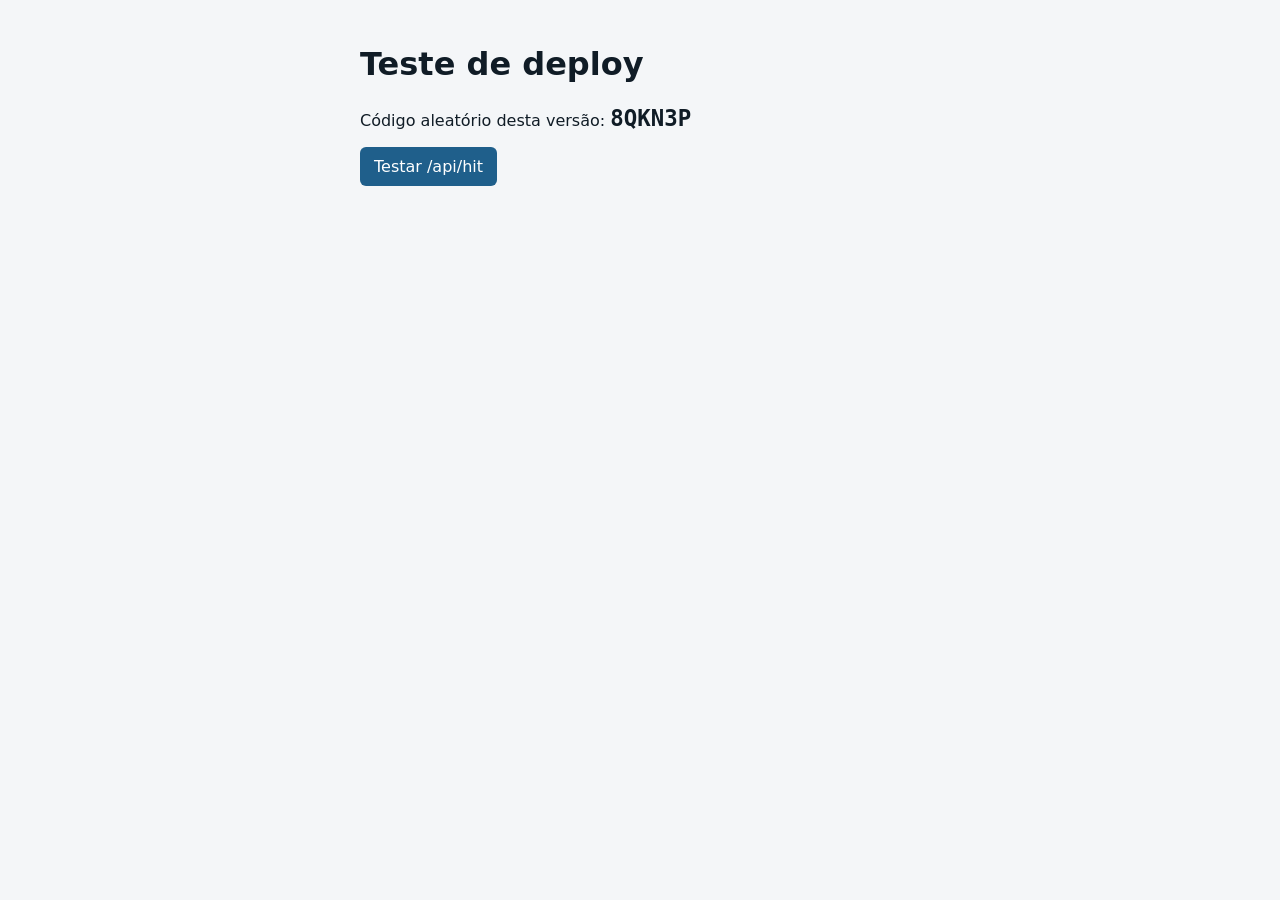
<file: teste-deploy/index.html>
<!doctype html>
<html lang="pt-BR">
<head>
<meta charset="utf-8">
<meta name="viewport" content="width=device-width, initial-scale=1">
<meta name="robots" content="noindex, nofollow">
<title>Teste de deploy</title>
<style>
  body { margin: 0; padding: 24px; font-family: system-ui, sans-serif; background: #f4f6f8; color: #101c26; }
  main { max-width: 560px; margin: 0 auto; }
  code { font-size: 1.4rem; font-weight: 700; }
  button { font: inherit; padding: 10px 14px; border: 0; border-radius: 6px; background: #1f5f8b; color: #fff; cursor: pointer; }
  #resultado { margin-top: 12px; }
</style>
</head>
<body>
<main>
  <h1>Teste de deploy</h1>
  <p>Código aleatório desta versão: <code id="codigo"></code></p>
  <p><button id="testar" type="button">Testar /api/hit</button></p>
  <p id="resultado" role="status"></p>
</main>
<script>
  (function () {
    var codigo = Math.random().toString(36).slice(2, 8).toUpperCase();
    document.getElementById('codigo').textContent = codigo;

    document.getElementById('testar').addEventListener('click', function () {
      var resultado = document.getElementById('resultado');
      resultado.textContent = 'Enviando...';
      fetch('/api/hit', {
        method: 'POST',
        headers: { 'content-type': 'application/json' },
        body: JSON.stringify({ caminho: '/teste-deploy' }),
      })
        .then(function (resposta) {
          resultado.textContent = 'Resposta de /api/hit: ' + resposta.status;
        })
        .catch(function (erro) {
          resultado.textContent = 'Falha de rede: ' + erro.message;
        });
    });
  })();
</script>
</body>
</html>
</file>
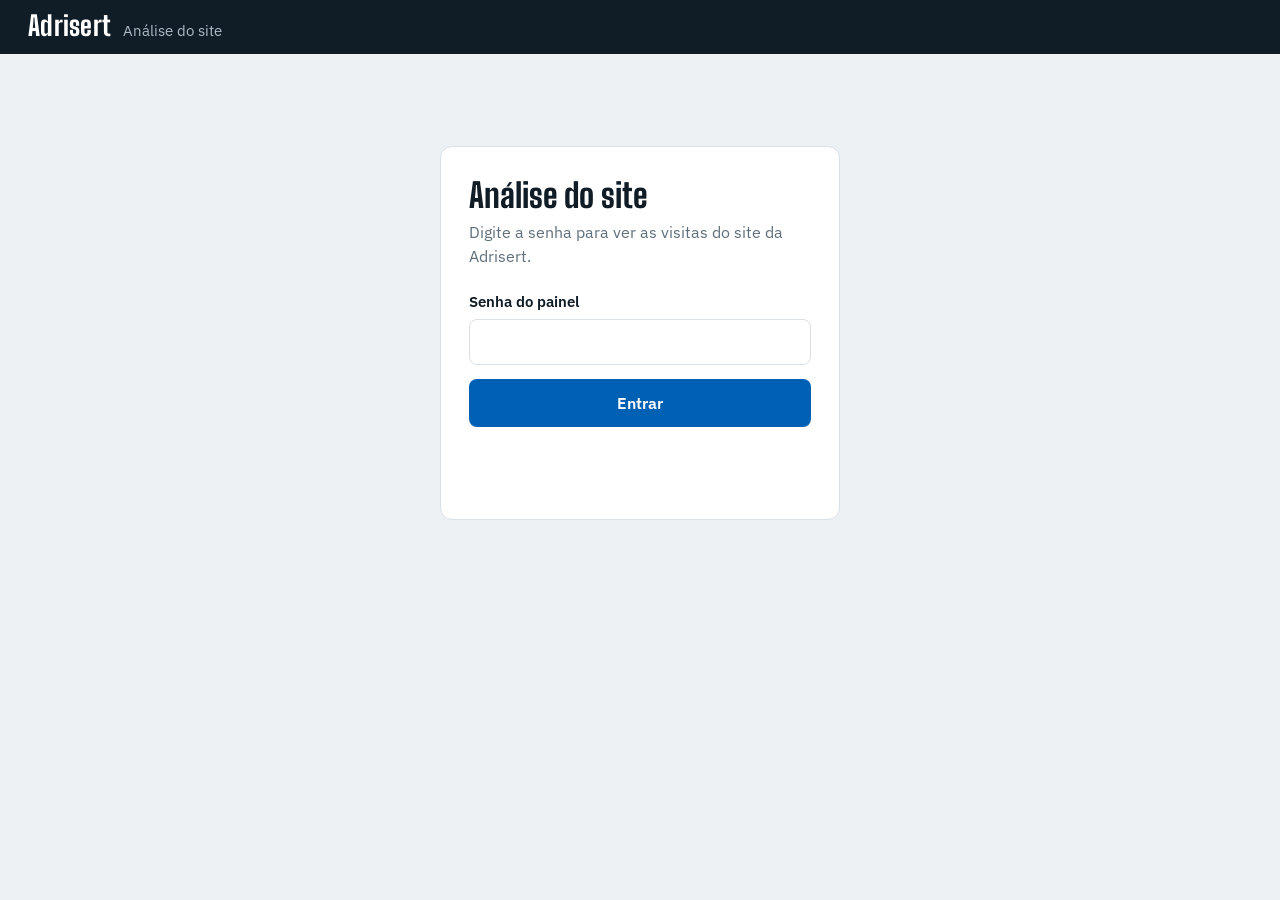
<file: painel-acessos.html>
<!doctype html>
<html lang="pt-BR">
<head>
<meta charset="utf-8">
<meta name="viewport" content="width=device-width, initial-scale=1">
<meta name="robots" content="noindex, nofollow">
<title>Análise do site | Adrisert</title>
<link rel="icon" href="assets/img/favicon.svg" type="image/svg+xml">
<link rel="preconnect" href="https://fonts.googleapis.com">
<link rel="preconnect" href="https://fonts.gstatic.com" crossorigin>
<link href="https://fonts.googleapis.com/css2?family=Big+Shoulders+Display:wght@700;800&family=IBM+Plex+Sans:wght@400;500;600&display=swap" rel="stylesheet">
<style>
  :root {
    --tinta: #101c26;
    --tinta-2: #1b2a36;
    --tinta-borda: #34485a;
    --fundo: #eef1f4;
    --superficie: #ffffff;
    --superficie-2: #f7f9fa;
    --borda: #d9e0e6;
    --grade: #e6ebef;
    --texto: #26343f;
    --apagado: #5f6f7b;
    --azul: #0060b4;
    --azul-claro: #e2edf8;
    --azul-medio: #a9c9ea;
    --laranja: #f0641e;
    --laranja-claro: #fde8dc;
    --verde: #157347;
    --verde-claro: #dff3e8;
    --vermelho: #b42318;
    --vermelho-claro: #fde4e1;
    --titulo: 'Big Shoulders Display', 'Arial Narrow', sans-serif;
    --corpo: 'IBM Plex Sans', system-ui, sans-serif;
  }
  * { box-sizing: border-box; }
  body { margin: 0; background: var(--fundo); color: var(--texto); font: 400 1rem/1.5 var(--corpo); -webkit-font-smoothing: antialiased; }
  :focus-visible { outline: 3px solid var(--laranja); outline-offset: 2px; }
  [hidden] { display: none !important; }
  button { font: inherit; color: inherit; }

  /* ---------- topo ---------- */
  .topo { background: var(--tinta); color: #fff; padding: 12px clamp(16px, 3vw, 28px); display: flex; align-items: center; gap: 12px 20px; flex-wrap: wrap; }
  .marca { display: flex; align-items: baseline; gap: 12px; }
  .marca strong { font: 800 1.7rem/1 var(--titulo); letter-spacing: .01em; }
  .marca span { color: #aebbc6; font-size: .95rem; }
  .controles { margin-left: auto; display: flex; align-items: center; gap: 10px; flex-wrap: wrap; }
  .online { display: inline-flex; align-items: center; gap: 8px; color: #d6dee5; font-size: .9rem; margin-right: 6px; }
  .online i { width: 8px; height: 8px; border-radius: 50%; background: #7d8b96; }
  .online.ativo i { background: #2fbf71; box-shadow: 0 0 0 3px rgba(47, 191, 113, .25); }
  .controle { background: var(--tinta-2); color: #fff; border: 1px solid var(--tinta-borda); border-radius: 8px; padding: 8px 12px; font: 500 .9rem var(--corpo); cursor: pointer; }
  .controle:hover { border-color: #5a7186; }
  .controles label { display: inline-flex; align-items: center; gap: 8px; color: #aebbc6; font-size: .9rem; }

  main { max-width: 1240px; margin: 0 auto; padding: 20px clamp(16px, 3vw, 28px) 40px; }
  .painel { display: grid; gap: 16px; transition: opacity .2s; }
  body.carregando .painel { opacity: .55; }

  .aviso { margin: 0; padding: 10px 14px; border-radius: 8px; background: var(--vermelho-claro); color: var(--vermelho); font-weight: 600; }

  .cartao { background: var(--superficie); border: 1px solid var(--borda); border-radius: 10px; min-width: 0; }
  .cartao-topo { display: flex; align-items: center; justify-content: space-between; gap: 12px; padding: 14px 18px 6px; }
  .cartao-topo h2 { margin: 0; font: 600 1rem/1.3 var(--corpo); color: var(--tinta); }
  .cartao-topo .coluna { color: var(--apagado); font-size: .8rem; font-weight: 500; }

  /* ---------- visão geral ---------- */
  .metricas { display: grid; grid-template-columns: repeat(4, 1fr); border-bottom: 1px solid var(--borda); }
  .metrica { position: relative; text-align: left; padding: 16px 20px 18px; background: var(--superficie-2); border: 0; border-right: 1px solid var(--borda); cursor: pointer; }
  .metrica:first-child { border-top-left-radius: 10px; }
  .metrica:last-child { border-right: 0; border-top-right-radius: 10px; }
  .metrica:hover { background: #f1f4f6; }
  .metrica[aria-pressed="true"] { background: var(--superficie); }
  .metrica[aria-pressed="true"]::after { content: ""; position: absolute; left: 0; right: 0; bottom: -1px; height: 3px; background: var(--azul); }
  .metrica[data-metrica="contatos"][aria-pressed="true"]::after { background: var(--laranja); }
  .metrica-rotulo { display: block; font-size: .875rem; font-weight: 500; color: var(--apagado); }
  .metrica-linha { display: flex; align-items: center; gap: 10px; margin-top: 6px; }
  .metrica-valor { font: 800 2.6rem/1 var(--titulo); color: var(--tinta); font-variant-numeric: tabular-nums; }
  .variacao { font-size: .75rem; font-weight: 600; padding: 2px 8px; border-radius: 999px; }
  .variacao.boa { background: var(--verde-claro); color: var(--verde); }
  .variacao.ruim { background: var(--vermelho-claro); color: var(--vermelho); }
  .variacao.neutra { background: var(--fundo); color: var(--apagado); }

  .grafico-area { position: relative; padding: 12px 0 6px; }
  .grafico-area svg { display: block; width: 100%; touch-action: pan-y; }
  .grafico-area text { font: 500 12px var(--corpo); fill: var(--apagado); }
  .dica { position: absolute; z-index: 2; pointer-events: none; transform: translate(-50%, -100%); background: var(--tinta); color: #fff; padding: 7px 11px; border-radius: 8px; font-size: .8rem; line-height: 1.35; white-space: nowrap; box-shadow: 0 4px 14px rgba(16, 28, 38, .25); }
  .dica.abaixo { transform: translate(-50%, 0); }
  .dica span { display: block; color: #aebbc6; }
  .dica strong { font-weight: 600; }

  /* ---------- listas ---------- */
  .grade-2 { display: grid; grid-template-columns: repeat(2, minmax(0, 1fr)); gap: 16px; }
  .grade-3 { display: grid; grid-template-columns: repeat(3, minmax(0, 1fr)); gap: 16px; }
  .lista { list-style: none; margin: 0; padding: 4px 10px 12px; }
  .linha { position: relative; display: flex; justify-content: space-between; align-items: center; gap: 12px; padding: 7px 10px; margin: 3px 0; border-radius: 6px; font-size: .925rem; }
  .linha-barra { position: absolute; top: 0; bottom: 0; left: 0; background: var(--azul-claro); border-radius: 6px; }
  .linha.laranja .linha-barra { background: var(--laranja-claro); }
  .linha-nome { position: relative; min-width: 0; overflow: hidden; text-overflow: ellipsis; white-space: nowrap; color: var(--tinta); }
  .linha-valor { position: relative; font-weight: 600; font-variant-numeric: tabular-nums; }
  .lista-vazia { color: var(--apagado); text-align: center; padding: 22px 10px; font-size: .9rem; }

  .abas { display: flex; gap: 2px; background: var(--fundo); border-radius: 8px; padding: 3px; }
  .aba { border: 0; background: transparent; color: var(--apagado); font-size: .825rem; font-weight: 500; padding: 4px 10px; border-radius: 6px; cursor: pointer; }
  .aba[aria-pressed="true"] { background: var(--superficie); color: var(--tinta); font-weight: 600; box-shadow: 0 1px 2px rgba(16, 28, 38, .12); }

  /* ---------- horários e contatos ---------- */
  .horas { display: grid; grid-template-columns: repeat(24, minmax(0, 1fr)); grid-template-rows: 100%; align-items: end; gap: 3px; height: 150px; margin: 8px 18px 0; }
  .hora-barra { min-height: 2px; background: var(--azul-medio); border-radius: 3px 3px 0 0; }
  .hora-barra.pico { background: var(--azul); }
  .horas-eixo { display: grid; grid-template-columns: repeat(24, minmax(0, 1fr)); margin: 6px 18px 0; color: var(--apagado); font-size: .75rem; }
  .horas-eixo span:nth-child(1) { grid-column: 1 / span 4; }
  .horas-eixo span:nth-child(2) { grid-column: 7 / span 4; }
  .horas-eixo span:nth-child(3) { grid-column: 13 / span 4; }
  .horas-eixo span:nth-child(4) { grid-column: 19 / span 4; }
  .nota { margin: 0; padding: 10px 18px 16px; color: var(--apagado); font-size: .875rem; }
  .contatos-total { padding: 2px 18px 0; font: 800 2.8rem/1 var(--titulo); color: var(--laranja); }

  .rodape { margin: 4px 2px 0; color: var(--apagado); font-size: .8rem; }

  /* ---------- entrada ---------- */
  .entrada { max-width: 400px; margin: 72px auto; background: var(--superficie); border: 1px solid var(--borda); border-radius: 12px; padding: 30px 28px; }
  .entrada h1 { margin: 0; font: 800 2.1rem/1.1 var(--titulo); color: var(--tinta); }
  .entrada p { margin: 6px 0 22px; color: var(--apagado); }
  .entrada form { display: grid; gap: 14px; }
  .entrada label { display: grid; gap: 6px; font-weight: 600; color: var(--tinta); font-size: .95rem; }
  .entrada input { font: inherit; padding: 11px 12px; border: 1px solid var(--borda); border-radius: 8px; }
  .entrada button { padding: 12px 16px; border: 0; border-radius: 8px; background: var(--azul); color: #fff; font-weight: 600; cursor: pointer; }
  .entrada button:hover { background: #00457f; }
  .entrada button:disabled { opacity: .6; cursor: wait; }
  .erro { margin: 0; min-height: 1.4em; color: var(--vermelho); font-weight: 600; font-size: .9rem; }

  @media (max-width: 960px) {
    .grade-3 { grid-template-columns: repeat(2, minmax(0, 1fr)); }
  }
  @media (max-width: 760px) {
    .metricas { grid-template-columns: repeat(2, 1fr); }
    .metrica { border-bottom: 1px solid var(--borda); }
    .metrica:nth-child(2) { border-right: 0; border-top-right-radius: 10px; }
    .metrica:last-child { border-top-right-radius: 0; }
    .metrica-valor { font-size: 2.1rem; }
    .grade-2, .grade-3 { grid-template-columns: minmax(0, 1fr); }
    .controles { margin-left: 0; width: 100%; }
    .online { width: 100%; }
  }
  @media (prefers-reduced-motion: reduce) {
    .painel { transition: none; }
  }
</style>
</head>
<body>
<header class="topo">
  <div class="marca">
    <strong>Adrisert</strong>
    <span>Análise do site</span>
  </div>
  <div class="controles" id="controles" hidden>
    <span class="online" id="online"><i aria-hidden="true"></i><span id="online-texto"></span></span>
    <label>
      Período
      <select class="controle" id="periodo">
        <option value="7" selected>Últimos 7 dias</option>
        <option value="30">Últimos 30 dias</option>
        <option value="90">Últimos 90 dias</option>
        <option value="365">Último ano</option>
      </select>
    </label>
    <button class="controle" id="atualizar" type="button">Atualizar</button>
    <button class="controle" id="sair" type="button">Sair</button>
  </div>
</header>

<main>
  <section class="entrada" id="entrada" aria-labelledby="titulo-entrada">
    <h1 id="titulo-entrada">Análise do site</h1>
    <p>Digite a senha para ver as visitas do site da Adrisert.</p>
    <form id="form-entrada">
      <label>
        Senha do painel
        <input id="senha" type="password" autocomplete="current-password" required>
      </label>
      <button id="botao-entrar" type="submit">Entrar</button>
      <p class="erro" id="erro-entrada" role="alert"></p>
    </form>
  </section>

  <div class="painel" id="painel" hidden>
    <p class="aviso" id="aviso" role="alert" hidden></p>

    <section class="cartao" aria-label="Visão geral">
      <div class="metricas">
        <button class="metrica" type="button" data-metrica="visitantes" aria-pressed="true">
          <span class="metrica-rotulo">Visitantes</span>
          <span class="metrica-linha"><span class="metrica-valor" id="valor-visitantes">0</span><span class="variacao" id="var-visitantes" hidden></span></span>
        </button>
        <button class="metrica" type="button" data-metrica="visualizacoes" aria-pressed="false">
          <span class="metrica-rotulo">Visualizações</span>
          <span class="metrica-linha"><span class="metrica-valor" id="valor-visualizacoes">0</span><span class="variacao" id="var-visualizacoes" hidden></span></span>
        </button>
        <button class="metrica" type="button" data-metrica="rejeicao" aria-pressed="false">
          <span class="metrica-rotulo">Taxa de rejeição</span>
          <span class="metrica-linha"><span class="metrica-valor" id="valor-rejeicao">–</span><span class="variacao" id="var-rejeicao" hidden></span></span>
        </button>
        <button class="metrica" type="button" data-metrica="contatos" aria-pressed="false">
          <span class="metrica-rotulo">Cliques no WhatsApp</span>
          <span class="metrica-linha"><span class="metrica-valor" id="valor-contatos">0</span><span class="variacao" id="var-contatos" hidden></span></span>
        </button>
      </div>
      <div class="grafico-area" id="grafico-area">
        <svg id="grafico" role="img" aria-label="Gráfico por dia"></svg>
        <div class="dica" id="dica" hidden></div>
      </div>
    </section>

    <div class="grade-2">
      <section class="cartao">
        <div class="cartao-topo"><h2>Páginas</h2><span class="coluna">Visitantes</span></div>
        <ol class="lista" id="lista-paginas"></ol>
      </section>
      <section class="cartao">
        <div class="cartao-topo"><h2>De onde vieram</h2><span class="coluna">Visitantes</span></div>
        <ol class="lista" id="lista-origens"></ol>
      </section>
    </div>

    <div class="grade-3">
      <section class="cartao">
        <div class="cartao-topo"><h2>Países</h2><span class="coluna">Visitantes</span></div>
        <ol class="lista" id="lista-paises"></ol>
      </section>
      <section class="cartao">
        <div class="cartao-topo">
          <h2>Aparelhos</h2>
          <div class="abas" role="group" aria-label="Tipo de informação">
            <button class="aba" type="button" data-aparelho="dispositivos" aria-pressed="true">Tipo</button>
            <button class="aba" type="button" data-aparelho="navegadores" aria-pressed="false">Navegador</button>
          </div>
        </div>
        <ol class="lista" id="lista-aparelhos"></ol>
      </section>
      <section class="cartao">
        <div class="cartao-topo"><h2>Sistemas</h2><span class="coluna">Visitantes</span></div>
        <ol class="lista" id="lista-sistemas"></ol>
      </section>
    </div>

    <div class="grade-2">
      <section class="cartao">
        <div class="cartao-topo"><h2>Horários de visita</h2><span class="coluna">Hora de Brasília</span></div>
        <div class="horas" id="horas"></div>
        <div class="horas-eixo" aria-hidden="true"><span>0h</span><span>6h</span><span>12h</span><span>18h</span></div>
        <p class="nota" id="horas-resumo"></p>
      </section>
      <section class="cartao">
        <div class="cartao-topo"><h2>Contatos pelo WhatsApp</h2><span class="coluna">Cliques</span></div>
        <div class="contatos-total" id="contatos-total">0</div>
        <p class="nota" id="contatos-resumo"></p>
        <ol class="lista" id="lista-contatos"></ol>
      </section>
    </div>

    <p class="rodape">Sem cookies e sem guardar IP: cada visitante é contado uma vez por dia. A linha tracejada do gráfico é o dia de hoje, ainda em andamento. <span id="atualizado"></span></p>
  </div>
</main>

<script>
  (function () {
    var SVG_NS = 'http://www.w3.org/2000/svg';
    var MESES = ['jan', 'fev', 'mar', 'abr', 'mai', 'jun', 'jul', 'ago', 'set', 'out', 'nov', 'dez'];
    var SEMANA = ['dom', 'seg', 'ter', 'qua', 'qui', 'sex', 'sáb'];
    var NOMES_CLIQUE = {
      whatsapp_header: 'WhatsApp no topo do site',
      whatsapp_hero: 'WhatsApp no destaque',
      whatsapp_rodape: 'WhatsApp no rodapé',
      whatsapp_flutuante: 'Botão flutuante do WhatsApp'
    };
    var METRICAS = {
      visitantes: { rotulo: 'Visitantes', unidades: ['visitante', 'visitantes'] },
      visualizacoes: { rotulo: 'Visualizações', unidades: ['visualização', 'visualizações'] },
      rejeicao: { rotulo: 'Taxa de rejeição', percentual: true, inverso: true },
      contatos: { rotulo: 'Cliques no WhatsApp', unidades: ['clique', 'cliques'], laranja: true }
    };

    var estado = { token: null, dados: null, metrica: 'visitantes', aparelho: 'dispositivos' };
    var nomesPaises = window.Intl && Intl.DisplayNames ? new Intl.DisplayNames(['pt-BR'], { type: 'region' }) : null;

    function $(id) { return document.getElementById(id); }

    function numero(valor) {
      return Number(valor || 0).toLocaleString('pt-BR');
    }

    function numeroCurto(valor) {
      return valor >= 1000
        ? (valor / 1000).toLocaleString('pt-BR', { maximumFractionDigits: 1 }) + ' mil'
        : numero(valor);
    }

    function data(iso) {
      var partes = iso.split('-');
      return new Date(Number(partes[0]), Number(partes[1]) - 1, Number(partes[2]));
    }

    function dataCurta(iso) {
      var d = data(iso);
      return d.getDate() + ' ' + MESES[d.getMonth()];
    }

    function dataLonga(iso) {
      var d = data(iso);
      return SEMANA[d.getDay()] + ', ' + d.getDate() + ' de ' + MESES[d.getMonth()];
    }

    function nomePais(codigo) {
      if (!codigo) return 'Não identificado';
      try {
        return nomesPaises ? nomesPaises.of(codigo) : codigo;
      } catch (erro) {
        return codigo;
      }
    }

    function textoMetrica(chave, valor) {
      var definicao = METRICAS[chave];
      if (definicao.percentual) return valor == null ? '–' : numero(valor) + '%';
      return numero(valor);
    }

    function textoDica(chave, valor) {
      var definicao = METRICAS[chave];
      if (definicao.percentual) return valor == null ? 'Sem visitas' : numero(valor) + '% de rejeição';
      return numero(valor) + ' ' + (valor === 1 ? definicao.unidades[0] : definicao.unidades[1]);
    }

    function variacao(atual, anterior, inverso) {
      if (atual == null || anterior == null || anterior === 0) return null;
      var pct = Math.round(((atual - anterior) / anterior) * 100);
      var sinal = pct > 0 ? '+' : (pct < 0 ? '−' : '');
      var classe = pct === 0 ? 'neutra' : ((pct > 0) !== Boolean(inverso) ? 'boa' : 'ruim');
      return { texto: sinal + Math.abs(pct) + '%', classe: classe };
    }

    function escalaBonita(maximo) {
      if (maximo <= 0) return { topo: 4, passo: 1 };
      var bruto = maximo / 4;
      var magnitude = Math.pow(10, Math.floor(Math.log10(bruto)));
      var normal = bruto / magnitude;
      var passo = (normal <= 1 ? 1 : normal <= 2 ? 2 : normal <= 5 ? 5 : 10) * magnitude;
      passo = Math.max(1, passo);
      return { topo: Math.ceil(maximo / passo) * passo, passo: passo };
    }

    function criar(tag, atributos, pai) {
      var elemento = document.createElementNS(SVG_NS, tag);
      Object.keys(atributos).forEach(function (chave) { elemento.setAttribute(chave, atributos[chave]); });
      if (pai) pai.appendChild(elemento);
      return elemento;
    }

    /* ---------- métricas e gráfico ---------- */

    function desenharMetricas() {
      var dados = estado.dados;
      var dias = $('periodo').value;
      Object.keys(METRICAS).forEach(function (chave) {
        $('valor-' + chave).textContent = textoMetrica(chave, dados.resumo[chave]);
        var selo = $('var-' + chave);
        var mudanca = variacao(dados.resumo[chave], dados.anterior[chave], METRICAS[chave].inverso);
        selo.hidden = !mudanca;
        if (mudanca) {
          selo.textContent = mudanca.texto;
          selo.className = 'variacao ' + mudanca.classe;
          selo.title = 'Comparado com os ' + dias + ' dias anteriores';
        }
      });
      document.querySelectorAll('[data-metrica]').forEach(function (botao) {
        botao.setAttribute('aria-pressed', String(botao.getAttribute('data-metrica') === estado.metrica));
      });
    }

    function desenharGrafico() {
      if (!estado.dados) return;
      var area = $('grafico-area');
      var svg = $('grafico');
      var dica = $('dica');
      var serie = estado.dados.serie;
      var chave = estado.metrica;
      var definicao = METRICAS[chave];
      var cor = definicao.laranja ? '#f0641e' : '#0060b4';

      var largura = area.clientWidth || 800;
      var altura = largura < 560 ? 220 : 280;
      var margem = { esquerda: 48, direita: 20, topo: 18, base: 30 };
      var w = largura - margem.esquerda - margem.direita;
      var h = altura - margem.topo - margem.base;
      var n = serie.length;
      var valores = serie.map(function (ponto) { return ponto[chave]; });
      var maior = Math.max.apply(null, valores.map(function (v) { return v || 0; }));
      var escala = definicao.percentual ? { topo: 100, passo: 25 } : escalaBonita(maior);

      function x(i) { return n > 1 ? margem.esquerda + (i * w) / (n - 1) : margem.esquerda + w / 2; }
      function y(v) { return margem.topo + h - (v / escala.topo) * h; }
      function texto(px, py, conteudo, ancora) {
        var t = criar('text', { x: px, y: py, 'text-anchor': ancora }, svg);
        t.textContent = conteudo;
      }

      svg.textContent = '';
      svg.setAttribute('viewBox', '0 0 ' + largura + ' ' + altura);
      svg.setAttribute('height', altura);
      svg.setAttribute('aria-label', definicao.rotulo + ' por dia');
      dica.hidden = true;

      var gradiente = criar('linearGradient', { id: 'preenchimento', x1: 0, y1: 0, x2: 0, y2: 1 }, criar('defs', {}, svg));
      criar('stop', { offset: '0%', 'stop-color': cor, 'stop-opacity': 0.22 }, gradiente);
      criar('stop', { offset: '100%', 'stop-color': cor, 'stop-opacity': 0 }, gradiente);

      for (var marca = 0; marca <= escala.topo; marca += escala.passo) {
        var posicao = y(marca);
        criar('line', { x1: margem.esquerda, x2: largura - margem.direita, y1: posicao, y2: posicao, stroke: '#e6ebef' }, svg);
        texto(margem.esquerda - 10, posicao + 4, definicao.percentual ? marca + '%' : numeroCurto(marca), 'end');
      }

      var maxRotulos = Math.max(2, Math.floor(w / 90));
      var salto = Math.max(1, Math.ceil(n / maxRotulos));
      var indices = [];
      for (var i = 0; i < n; i += salto) indices.push(i);
      if (indices[indices.length - 1] !== n - 1) {
        if (n - 1 - indices[indices.length - 1] < salto / 2) indices.pop();
        indices.push(n - 1);
      }
      indices.forEach(function (indice) {
        var ancora = n === 1 ? 'middle' : (indice === 0 ? 'start' : (indice === n - 1 ? 'end' : 'middle'));
        texto(x(indice), altura - 8, dataCurta(serie[indice].dia), ancora);
      });

      var segmentos = [];
      var atual = [];
      valores.forEach(function (v, indice) {
        if (v == null) {
          if (atual.length) segmentos.push(atual);
          atual = [];
        } else {
          atual.push({ x: x(indice), y: y(v), indice: indice });
        }
      });
      if (atual.length) segmentos.push(atual);

      function caminho(pontos) {
        return pontos.map(function (p, k) { return (k ? 'L' : 'M') + p.x + ' ' + p.y; }).join(' ');
      }

      var base = y(0);
      segmentos.forEach(function (seg) {
        if (seg.length === 1) {
          criar('circle', { cx: seg[0].x, cy: seg[0].y, r: 3.5, fill: cor }, svg);
          return;
        }
        var ultimo = seg[seg.length - 1];
        criar('path', { d: caminho(seg) + ' L' + ultimo.x + ' ' + base + ' L' + seg[0].x + ' ' + base + ' Z', fill: 'url(#preenchimento)' }, svg);

        var incluiHoje = ultimo.indice === n - 1;
        var firmes = incluiHoje ? seg.slice(0, -1) : seg;
        var traco = { fill: 'none', stroke: cor, 'stroke-width': 2.25, 'stroke-linejoin': 'round', 'stroke-linecap': 'round' };
        if (firmes.length > 1) criar('path', Object.assign({ d: caminho(firmes) }, traco), svg);
        if (incluiHoje) {
          var penultimo = seg[seg.length - 2];
          criar('path', Object.assign({ d: caminho([penultimo, ultimo]), 'stroke-dasharray': '5 5' }, traco), svg);
        }
      });

      var guia = criar('line', { y1: margem.topo, y2: margem.topo + h, stroke: '#9aa8b4', 'stroke-dasharray': '3 3', visibility: 'hidden' }, svg);
      var marcador = criar('circle', { r: 4.5, fill: '#fff', stroke: cor, 'stroke-width': 2.5, visibility: 'hidden' }, svg);
      var captura = criar('rect', { x: margem.esquerda, y: 0, width: w, height: margem.topo + h, fill: 'transparent' }, svg);

      function mostrar(evento) {
        var caixa = svg.getBoundingClientRect();
        var px = (evento.clientX - caixa.left) * (largura / (caixa.width || largura));
        var indice = n > 1 ? Math.round((px - margem.esquerda) / (w / (n - 1))) : 0;
        indice = Math.max(0, Math.min(n - 1, indice));
        var valor = valores[indice];
        var cx = x(indice);
        var cy = valor == null ? margem.topo + h / 2 : y(valor);

        guia.setAttribute('x1', cx);
        guia.setAttribute('x2', cx);
        guia.setAttribute('visibility', 'visible');
        marcador.setAttribute('cx', cx);
        marcador.setAttribute('cy', cy);
        marcador.setAttribute('visibility', valor == null ? 'hidden' : 'visible');

        dica.textContent = '';
        var dia = document.createElement('span');
        dia.textContent = dataLonga(serie[indice].dia) + (indice === n - 1 ? ' (hoje)' : '');
        var conteudo = document.createElement('strong');
        conteudo.textContent = textoDica(chave, valor);
        dica.appendChild(dia);
        dica.appendChild(conteudo);

        var abaixo = cy < 70;
        dica.classList.toggle('abaixo', abaixo);
        dica.style.left = Math.min(Math.max(cx, 80), largura - 80) + 'px';
        dica.style.top = (svg.offsetTop + cy + (abaixo ? 14 : -12)) + 'px';
        dica.hidden = false;
      }

      function esconder() {
        dica.hidden = true;
        guia.setAttribute('visibility', 'hidden');
        marcador.setAttribute('visibility', 'hidden');
      }

      captura.addEventListener('pointermove', mostrar);
      captura.addEventListener('pointerdown', mostrar);
      captura.addEventListener('pointerleave', esconder);
    }

    /* ---------- listas ---------- */

    function preencherLista(id, itens, opcoes) {
      var lista = $(id);
      var campo = opcoes.campo || 'visitantes';
      lista.textContent = '';

      if (!itens.length) {
        var vazio = document.createElement('li');
        vazio.className = 'lista-vazia';
        vazio.textContent = opcoes.vazio || 'Sem dados neste período.';
        lista.appendChild(vazio);
        return;
      }

      var maior = Math.max.apply(null, itens.map(function (item) { return item[campo]; })) || 1;
      var soma = opcoes.total || itens.reduce(function (total, item) { return total + item[campo]; }, 0) || 1;

      itens.forEach(function (item) {
        var linha = document.createElement('li');
        linha.className = 'linha' + (opcoes.laranja ? ' laranja' : '');

        var barra = document.createElement('span');
        barra.className = 'linha-barra';
        barra.style.width = ((item[campo] / maior) * 100).toFixed(1) + '%';

        var nome = document.createElement('span');
        nome.className = 'linha-nome';
        nome.textContent = opcoes.rotulo ? opcoes.rotulo(item.nome) : item.nome;
        nome.title = nome.textContent;

        var valor = document.createElement('span');
        valor.className = 'linha-valor';
        if (opcoes.percentual) {
          valor.textContent = Math.round((item[campo] / soma) * 100) + '%';
          valor.title = numero(item[campo]) + ' visitantes';
        } else {
          valor.textContent = numero(item[campo]);
        }

        linha.appendChild(barra);
        linha.appendChild(nome);
        linha.appendChild(valor);
        lista.appendChild(linha);
      });
    }

    function desenharAparelhos() {
      var dados = estado.dados;
      preencherLista('lista-aparelhos', dados[estado.aparelho], {
        percentual: true,
        total: dados.resumo.visitantes,
        rotulo: function (nome) { return nome || 'Não identificado'; }
      });
      document.querySelectorAll('[data-aparelho]').forEach(function (botao) {
        botao.setAttribute('aria-pressed', String(botao.getAttribute('data-aparelho') === estado.aparelho));
      });
    }

    function desenharHoras(horas) {
      var porHora = [];
      for (var h = 0; h < 24; h++) porHora.push(0);
      horas.forEach(function (item) { porHora[item.hora] = item.total; });

      var maior = Math.max.apply(null, porHora);
      var pico = maior > 0 ? porHora.indexOf(maior) : -1;
      var caixa = $('horas');
      caixa.textContent = '';

      porHora.forEach(function (total, hora) {
        var barra = document.createElement('span');
        barra.className = 'hora-barra' + (hora === pico ? ' pico' : '');
        barra.style.height = (maior ? Math.max((total / maior) * 100, total ? 4 : 0) : 0) + '%';
        barra.title = hora + 'h: ' + numero(total) + (total === 1 ? ' visualização' : ' visualizações');
        caixa.appendChild(barra);
      });

      $('horas-resumo').textContent = pico >= 0
        ? 'Horário com mais visitas: das ' + pico + 'h às ' + ((pico + 1) % 24) + 'h.'
        : 'Sem visitas neste período.';
    }

    function desenharContatos() {
      var dados = estado.dados;
      var total = dados.resumo.contatos;
      var visitantes = dados.resumo.visitantes;
      $('contatos-total').textContent = numero(total);
      $('contatos-resumo').textContent = !total
        ? 'Nenhum clique no WhatsApp neste período.'
        : (visitantes ? 'Cerca de ' + numero(Math.round((total / visitantes) * 100)) + ' cliques a cada 100 visitantes.' : '');
      preencherLista('lista-contatos', dados.cliques, {
        campo: 'total',
        laranja: true,
        vazio: 'Os cliques nos botões de WhatsApp aparecem aqui.',
        rotulo: function (nome) { return NOMES_CLIQUE[nome] || nome; }
      });
    }

    function desenharTudo() {
      var dados = estado.dados;
      var agora = dados.agora || 0;
      $('online').classList.toggle('ativo', agora > 0);
      $('online-texto').textContent = agora === 0
        ? 'Ninguém online agora'
        : numero(agora) + (agora === 1 ? ' pessoa online agora' : ' pessoas online agora');

      desenharMetricas();
      desenharGrafico();
      preencherLista('lista-paginas', dados.paginas, {});
      preencherLista('lista-origens', dados.origens, {
        rotulo: function (nome) { return nome || 'Acesso direto'; }
      });
      preencherLista('lista-paises', dados.paises, {
        percentual: true,
        total: dados.resumo.visitantes,
        rotulo: nomePais
      });
      desenharAparelhos();
      preencherLista('lista-sistemas', dados.sistemas, {
        percentual: true,
        total: dados.resumo.visitantes,
        rotulo: function (nome) { return nome || 'Não identificado'; }
      });
      desenharHoras(dados.horas);
      desenharContatos();

      var hora = new Date();
      $('atualizado').textContent = 'Atualizado às ' + String(hora.getHours()).padStart(2, '0') + ':' + String(hora.getMinutes()).padStart(2, '0') + '.';
    }

    /* ---------- carregamento e sessão ---------- */

    function mostrarPainel(visivel) {
      $('entrada').hidden = visivel;
      $('painel').hidden = !visivel;
      $('controles').hidden = !visivel;
    }

    function mostrarAviso(mensagem) {
      $('aviso').textContent = mensagem;
      $('aviso').hidden = !mensagem;
    }

    function carregar() {
      document.body.classList.add('carregando');
      mostrarAviso('');
      return fetch('/api/acessos?dias=' + encodeURIComponent($('periodo').value), {
        headers: { authorization: 'Bearer ' + estado.token },
        cache: 'no-store'
      })
        .then(function (resposta) {
          if (resposta.status === 401) {
            var erroSenha = new Error('Senha incorreta.');
            erroSenha.senha = true;
            throw erroSenha;
          }
          if (!resposta.ok) throw new Error('Não foi possível carregar os dados agora. Tente de novo em alguns segundos.');
          return resposta.json();
        })
        .then(function (dados) {
          estado.dados = dados;
          desenharTudo();
          return true;
        })
        .catch(function (erro) {
          return erro;
        })
        .finally(function () {
          document.body.classList.remove('carregando');
        });
    }

    function voltarParaEntrada(mensagem) {
      estado.token = null;
      estado.dados = null;
      mostrarPainel(false);
      $('erro-entrada').textContent = mensagem || '';
      $('senha').focus();
    }

    function recarregar() {
      carregar().then(function (resultado) {
        if (resultado === true) return;
        if (resultado.senha) voltarParaEntrada('A senha mudou. Entre de novo.');
        else mostrarAviso(resultado.message);
      });
    }

    $('form-entrada').addEventListener('submit', function (evento) {
      evento.preventDefault();
      var botao = $('botao-entrar');
      botao.disabled = true;
      botao.textContent = 'Entrando...';
      $('erro-entrada').textContent = '';
      estado.token = $('senha').value;

      carregar().then(function (resultado) {
        botao.disabled = false;
        botao.textContent = 'Entrar';
        if (resultado !== true) {
          estado.token = null;
          $('erro-entrada').textContent = resultado.message;
          return;
        }
        $('senha').value = '';
        mostrarPainel(true);
        desenharGrafico();
      });
    });

    document.querySelectorAll('[data-metrica]').forEach(function (botao) {
      botao.addEventListener('click', function () {
        estado.metrica = botao.getAttribute('data-metrica');
        desenharMetricas();
        desenharGrafico();
      });
    });

    document.querySelectorAll('[data-aparelho]').forEach(function (botao) {
      botao.addEventListener('click', function () {
        estado.aparelho = botao.getAttribute('data-aparelho');
        desenharAparelhos();
      });
    });

    $('periodo').addEventListener('change', recarregar);
    $('atualizar').addEventListener('click', recarregar);
    $('sair').addEventListener('click', function () { voltarParaEntrada(''); });

    if (window.ResizeObserver) {
      var larguraAnterior = 0;
      new ResizeObserver(function (entradas) {
        var largura = Math.round(entradas[0].contentRect.width);
        if (largura === larguraAnterior) return;
        larguraAnterior = largura;
        desenharGrafico();
      }).observe($('grafico-area'));
    }
  })();
</script>
</body>
</html>
</file>
